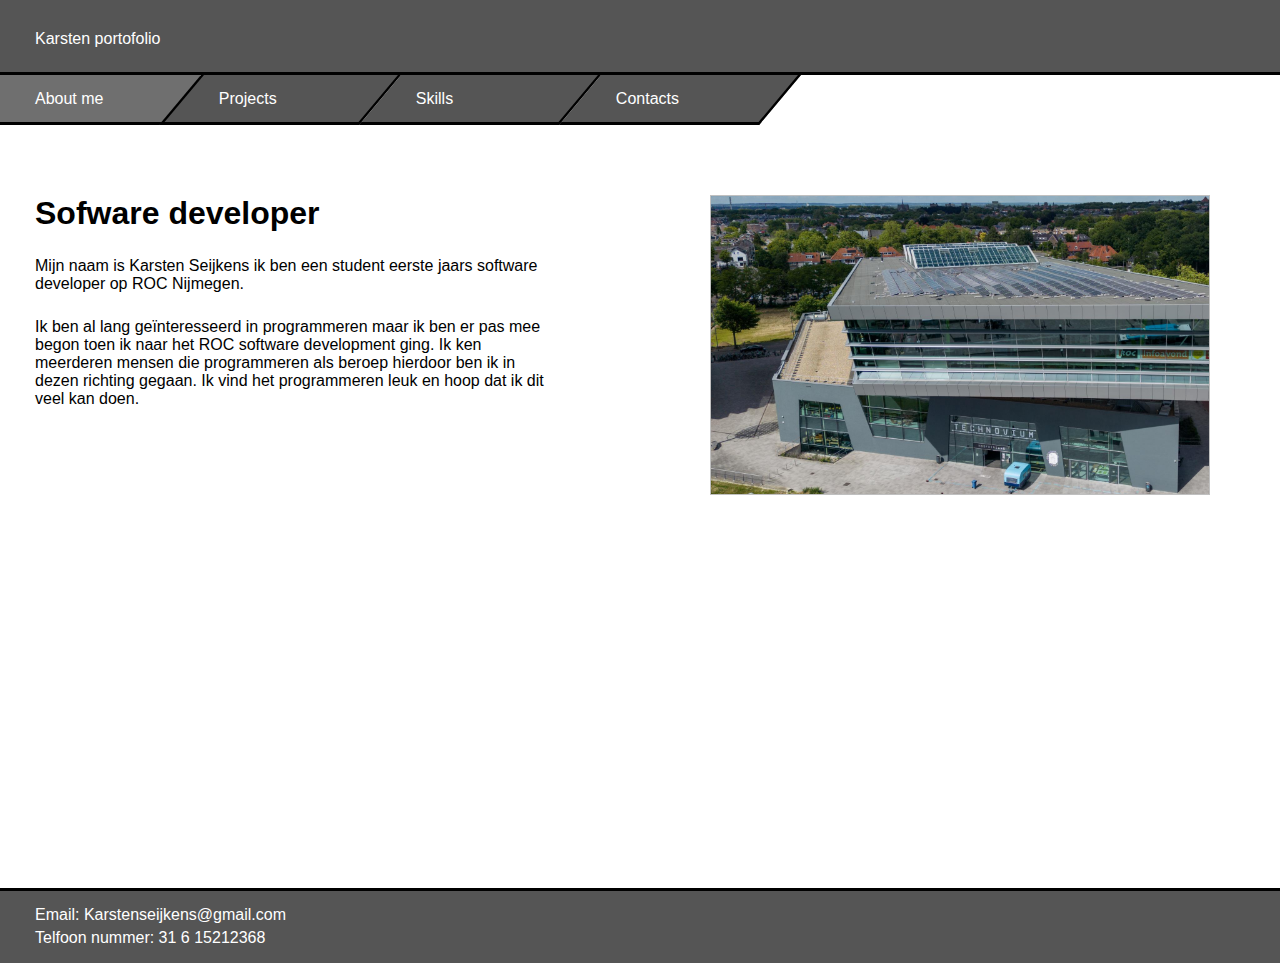
<file: index.html>
<!DOCTYPE html>
<html lang="en">
<head>
    <meta charset="UTF-8">
    <meta http-equiv="X-UA-Compatible" content="IE=edge">
    <meta name="viewport" content="width=device-width, initial-scale=1.0">
    <title>Portofolio Karsten About me</title>
    <link rel="stylesheet" href="style/portofolio-style.css">
    <link rel="stylesheet" href="style/portofolio-style-mobile.css">
</head>
<body>
    <header class="darkgray text-white">
        Karsten portofolio
    </header>
    <nav class="row">
        <div class="bg lightgray">
            <div class="margin-top-15-left-35 text-white">About me</div>
        </div>
        <a href="pages/projects.html" class="parallelogram border-left darkgray text-no-decorasion">
            <div class="back-to-straight">
                <div class="margin-top-15-left-35 text-white">Projects</div>
            </div>
        </a>
        <a href="pages/skills.html" class="parallelogram darkgray text-no-decorasion">
            <div class="back-to-straight">
                <div class="margin-top-15-left-35 text-white">Skills</div>
            </div>
        </a>
        <a href="pages/contacts.html" class="parallelogram darkgray right-border text-no-decorasion">
            <div class="back-to-straight">
                <div class="margin-top-15-left-35 text-white">Contacts</div>
            </div>
        </a>
    </nav>
    <main>
        <div class="text-box">
            <h1 class="margin-bottom-25">Sofware developer</h1>
            <div class="margin-bottom-25">Mijn naam is Karsten Seijkens ik ben een student eerste jaars software developer op ROC Nijmegen. </div>
            <div class="margin-bottom-25">Ik ben al lang geïnteresseerd in programmeren maar ik ben er pas mee begon toen ik naar het ROC software development ging. Ik ken meerderen mensen die programmeren als beroep hierdoor ben ik in dezen richting gegaan. Ik vind het programmeren leuk en hoop dat ik dit veel kan doen.</div>
        </div>
        <img class="picture-placeholder index-1"  >
    </main>
    <footer class="darkgray text-white">
        <div class="margin-bottom-5">Email: Karstenseijkens@gmail.com</div>
        <div>Telfoon nummer: 31 6 15212368</div>
    </footer>
</body>
</html>
</file>
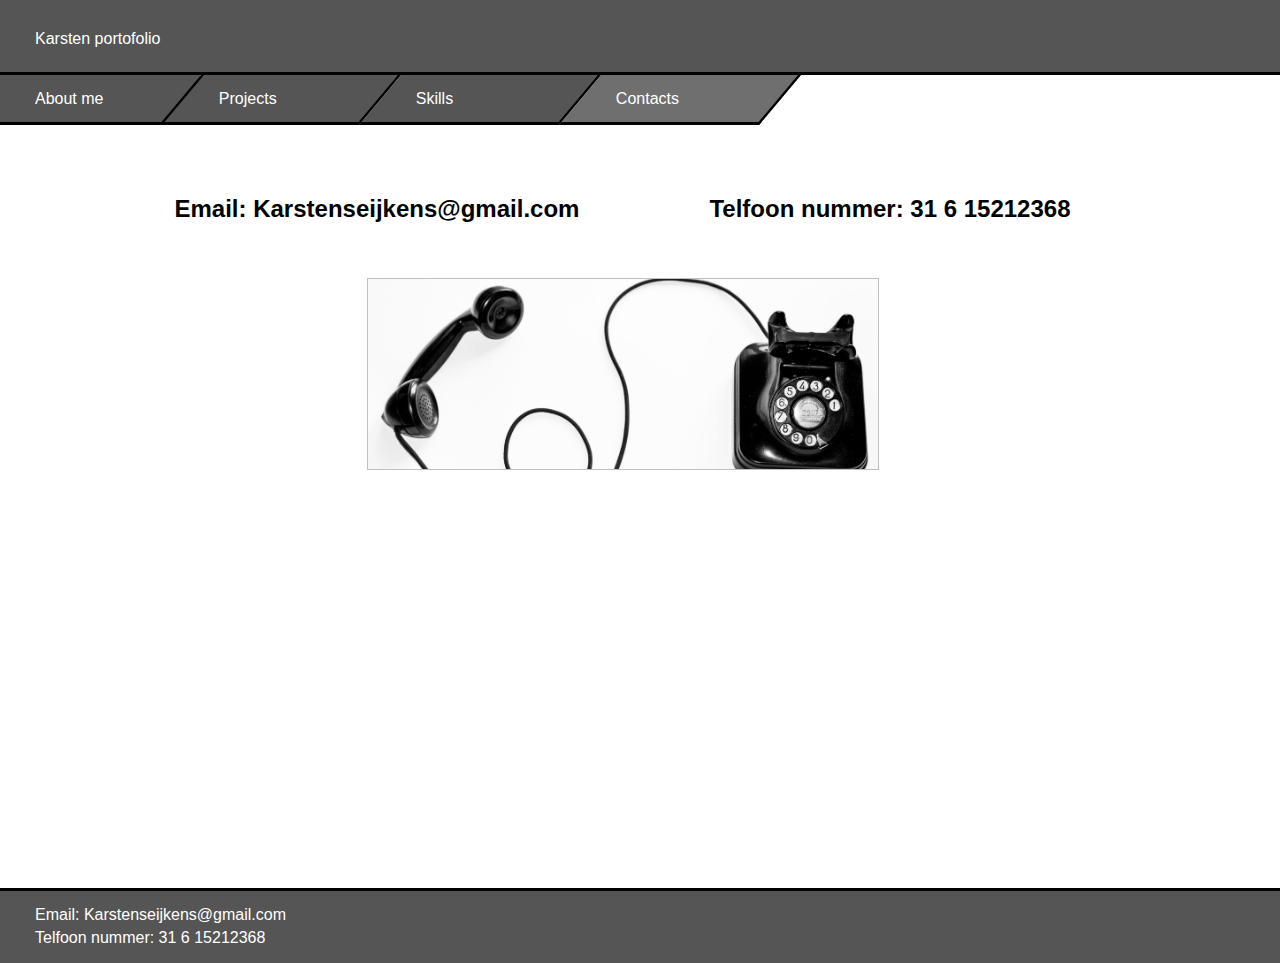
<file: pages/contacts.html>
<!DOCTYPE html>
<html lang="en">
<head>
    <meta charset="UTF-8">
    <meta http-equiv="X-UA-Compatible" content="IE=edge">
    <meta name="viewport" content="width=device-width, initial-scale=1.0">
    <link rel="stylesheet" href="../style/portofolio-style.css">
    <link rel="stylesheet" href="../style/portofolio-style-mobile.css">
    <title>Portofolio Karsten Contacts</title>
</head>
<body>
    <header class="darkgray text-white">
        Karsten portofolio
    </header>
    <nav class="row">
        <a href="../index.html" class="bg darkgray text-no-decorasion">
            <div class="margin-top-15-left-35 text-white">About me</div>
        </a>
        <a href="projects.html" class="parallelogram border-left darkgray text-no-decorasion">
            <div class="back-to-straight">
                <div class="margin-top-15-left-35 text-white">Projects</div>
            </div>
        </a>
        <a href="skills.html" class="parallelogram darkgray text-no-decorasion">
            <div class="back-to-straight">
                <div class="margin-top-15-left-35 text-white">Skills</div>
            </div>
        </a>
        <div class="parallelogram lightgray right-border text-no-decorasion">
            <div class="back-to-straight">
                <div class="margin-top-15-left-35 text-white">Contacts</div>
            </div>
        </div>
    </nav>
    <main class="container-with-hieght">
        <div class="center">
            <div class="row-contacts space-between">
                <h2 class="smaller-text-box">
                    Email: Karstenseijkens@gmail.com
                </h2>
                <h2 class="smaller-text-box">
                    Telfoon nummer: 31 6 15212368
                </h2>
            </div>
            <div class="container">
                <img class="picture-placeholder-contacts contacts-1">
            </div>
        </div>
    </main>
    <footer class="darkgray text-white">
        <div class="margin-bottom-5">Email: Karstenseijkens@gmail.com</div>
        <div>Telfoon nummer: 31 6 15212368</div>
    </footer>
</body>
</html>
</file>
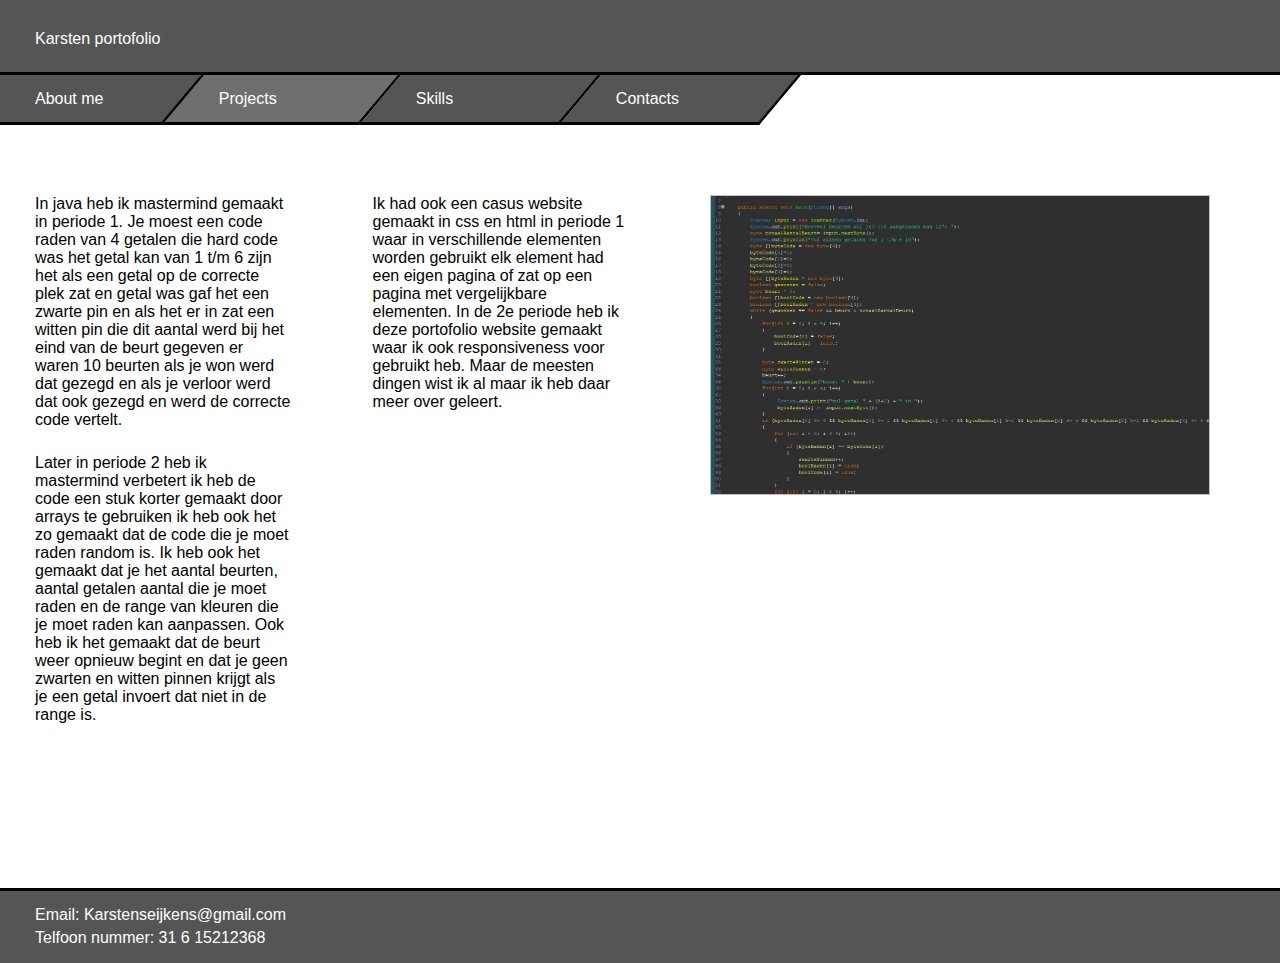
<file: pages/projects.html>
<!DOCTYPE html>
<html lang="en">
<head>
    <meta charset="UTF-8">
    <meta http-equiv="X-UA-Compatible" content="IE=edge">
    <meta name="viewport" content="width=device-width, initial-scale=1.0">
    <link rel="stylesheet" href="../style/portofolio-style.css">
    <link rel="stylesheet" href="../style/portofolio-style-mobile.css">
    <title>Portofolio Karsten Projects</title>
</head>
<body>
    <header class="darkgray text-white">
        Karsten portofolio
    </header>
    <nav class="row">
        <a href="../index.html" class="bg darkgray text-no-decorasion">
            <div class="margin-top-15-left-35 text-white">About me</div>
        </a>
        <div class="parallelogram border-left lightgray">
            <div class="back-to-straight">
                <div class="margin-top-15-left-35 text-white">Projects</div>
            </div>
        </div>
        <a href="skills.html" class="parallelogram darkgray text-no-decorasion">
            <div class="back-to-straight">
                <div class="margin-top-15-left-35 text-white">Skills</div>
            </div>
        </a>
        <a href="contacts.html" class="parallelogram darkgray right-border text-no-decorasion">
            <div class="back-to-straight">
                <div class="margin-top-15-left-35 text-white">Contacts</div>
            </div>
        </a>
    </nav>
    <main>
        <div class="small-text-box">
            <div class="margin-bottom-25">In java heb ik mastermind gemaakt in periode 1. Je moest een code raden van 4 getalen die hard code was het getal kan van 1 t/m 6 zijn het als een getal op de correcte plek zat en getal was gaf het een zwarte pin en als het er in zat een witten pin die dit aantal werd bij het eind van de beurt gegeven er waren 10 beurten als je won werd dat gezegd en als je verloor werd dat ook gezegd en werd de correcte code vertelt.</div>
            <div class="margin-bottom-25">Later in periode 2 heb ik mastermind verbetert ik heb de code een stuk korter gemaakt door arrays te gebruiken ik heb ook het zo gemaakt dat de code die je moet raden random is. Ik heb ook het gemaakt dat je het aantal beurten, aantal getalen aantal die je moet raden en de range van kleuren die je moet raden kan aanpassen. Ook heb ik het gemaakt dat de beurt weer opnieuw begint en dat je geen zwarten en witten pinnen krijgt als je een getal invoert dat niet in de range is.</div>
        </div>
        <div class="small-text-box">
            <div class="margin-bottom-25">Ik had ook een casus website gemaakt in css en html in periode 1 waar in verschillende elementen worden gebruikt elk element had een eigen pagina of zat op een pagina met vergelijkbare elementen. In de 2e periode heb ik deze portofolio website gemaakt waar ik ook responsiveness voor gebruikt heb. Maar de meesten dingen wist ik al maar ik heb daar meer over geleert. </div>
        </div>
        <img class="picture-placeholder picture-placeholder-projects project-1">
    </main>
    <footer class="darkgray text-white">
        <div class="margin-bottom-5">Email: Karstenseijkens@gmail.com</div>
        <div>Telfoon nummer: 31 6 15212368</div>
    </footer>
</body>
</html>
</file>
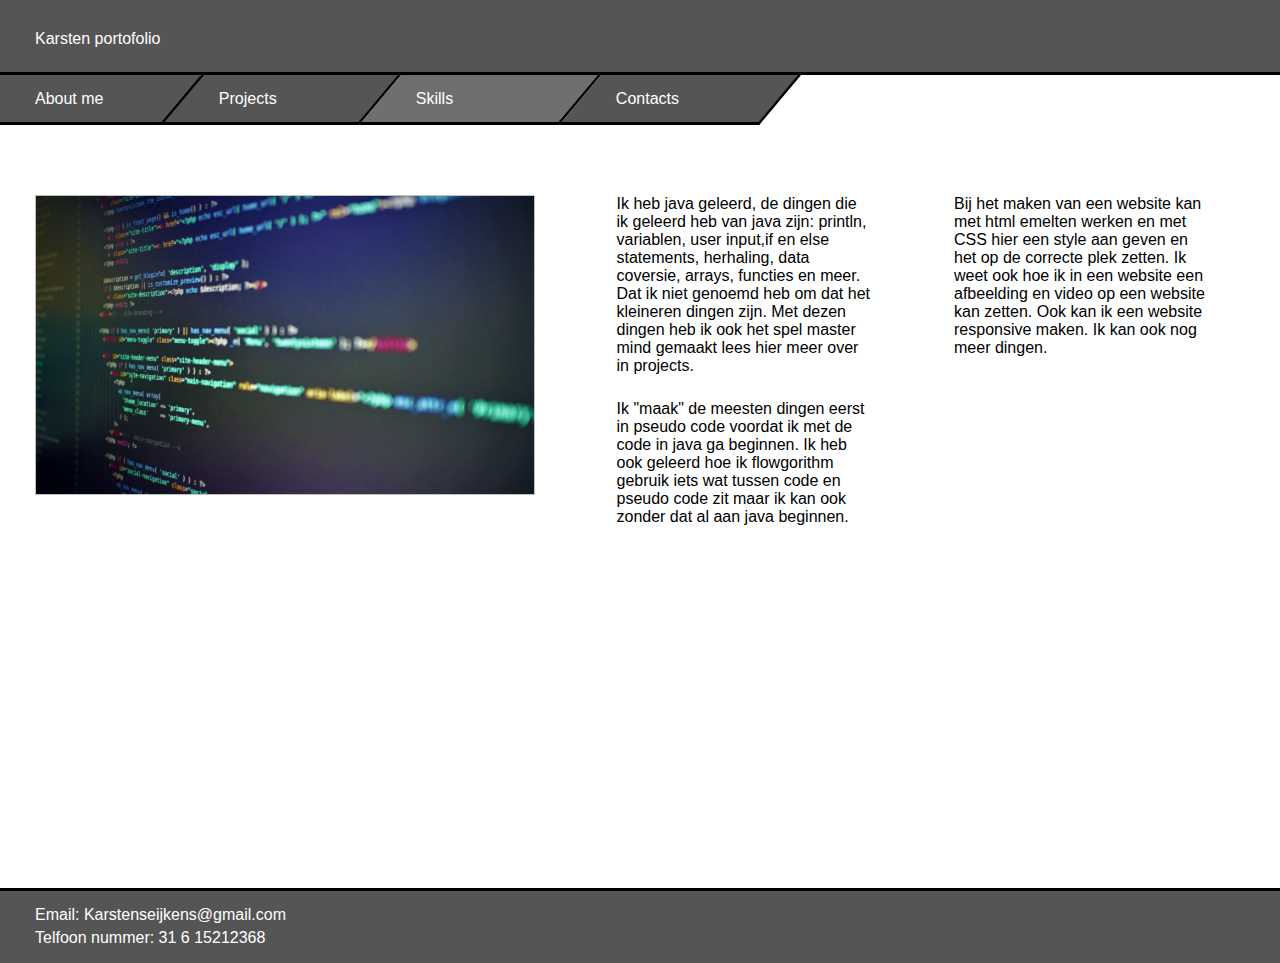
<file: pages/skills.html>
<!DOCTYPE html>
<html lang="en">
<head>
    <meta charset="UTF-8">
    <meta http-equiv="X-UA-Compatible" content="IE=edge">
    <meta name="viewport" content="width=device-width, initial-scale=1.0">
    <link rel="stylesheet" href="../style/portofolio-style.css">
    <link rel="stylesheet" href="../style/portofolio-style-mobile.css">
    <title>Portofolio Karsten Skills</title>
</head>
<body>
    <header class="darkgray text-white">
        Karsten portofolio
    </header>
    <nav class="row">
        <a href="../index.html" class="bg darkgray text-no-decorasion">
            <div class="margin-top-15-left-35 text-white">About me</div>
        </a>
        <a href="projects.html" class="parallelogram border-left darkgray text-no-decorasion">
            <div class="back-to-straight">
                <div class="margin-top-15-left-35 text-white">Projects</div>
            </div>
        </a>
        <div class="parallelogram lightgray ">
            <div class="back-to-straight">
                <div class="margin-top-15-left-35 text-white">Skills</div>
            </div>
        </div>
        <a href="contacts.html" class="parallelogram darkgray right-border text-no-decorasion">
            <div class="back-to-straight">
                <div class="margin-top-15-left-35 text-white">Contacts</div>
            </div>
        </a>
    </nav>
    <main>
        <img class="picture-placeholder picture-placeholder-projects skills-1">
        <div class="small-text-box">
            <div class="margin-bottom-25">Ik heb java geleerd, de dingen die ik geleerd heb van java zijn: println, variablen, user input,if en else statements, herhaling, data coversie, arrays, functies en meer. Dat ik niet genoemd heb om dat het kleineren dingen zijn. Met dezen dingen heb ik ook het spel master mind gemaakt lees hier meer over in projects.</div>
            <div class="margin-bottom-25">Ik "maak" de meesten dingen eerst in pseudo code voordat ik met de code in java ga beginnen. Ik heb ook geleerd hoe ik flowgorithm gebruik iets wat tussen code en pseudo code zit maar ik kan ook zonder dat al aan java beginnen.</div>
        </div>
        <div class="small-text-box">
            <div class="margin-bottom-25">Bij het maken van een website kan met html emelten werken en met CSS hier een style aan geven en het op de correcte plek zetten. Ik weet ook hoe ik in een website een afbeelding en video op een website kan zetten. Ook kan ik een website responsive maken. Ik kan ook nog meer dingen. </div>
        </div>
    </main>
    <footer class="darkgray text-white">
        <div class="margin-bottom-5">Email: Karstenseijkens@gmail.com</div>
        <div>Telfoon nummer: 31 6 15212368</div>
    </footer>
</body>
</html>
</file>
<file: style/portofolio-style.css>
*{
    margin: 0;
    padding: 0;
    box-sizing: border-box;
    font-family: 'poppins', sans-serif;
}
body{
    display: flex;
    flex-direction: column;
}
.project-1{
    background-image: url('../images/project-1.jpg');
    background-size: cover;
    overflow: hidden;
}
.index-1{
    background-image: url('../images/image-2.jpg');
    background-size: cover;
    overflow: hidden;
}
.skills-1{
    background-image: url('../images/image-1.jpg');
    background-size: cover;
    overflow: hidden;
}
.contacts-1{
    background-image: url('../images/contacts-1.jpg');
    background-size: cover;
    overflow: hidden;
}
.container{
    width: 100%;
    height: auto;
    display: flex;
    flex-direction: column;
    
}
.container-with-hieght{
    width: 100%;
    display: flex;
    flex-direction: column;
}
.row{
    width: 100%;
    height: auto;
    display: flex;
    flex-direction: row;
}
.row-contacts{
    width: 70vw;
    height: auto;
    display: flex;
    flex-direction: row;
}
.darkgray{
    background-color:#555;
}
.lightgray{
    background-color: #6f6f6f;
}
header{
    height: 75px;
    border-bottom: solid black 3px;
    padding-left: 35px;
    padding-top: 30px;
}
.parallelogram {
    width: 200px;
    height: 50px;
    transform: skew(-40deg);   
    border-right: 3px solid black;
    position: relative;
    z-index: 2;
    right: 20px;
    border-bottom: 3px solid black;
}
.bg{
    width: 200px;
    display: flex;
    border-bottom: 3px solid black;
    position: relative;
    height: 50px;
    z-index: 1;
}
.border-left{
    border-left: 3px solid black;
}
.back-to-straight{
    transform: skew(40deg);   
}
.margin-top-15-left-35{
    margin-top: 15px;
    margin-left: 35px;
}
footer{
    height: 75px;
    border-top: solid black 3px;
    padding-left: 35px;
    padding-top: 15px;
}
.text-no-decorasion{
    text-decoration: none;
}
.text-white{
    color: white;
}
.margin-bottom-5{
    margin-bottom: 5px;
}
.picture-placeholder{
    height: 300px;
    width: 500px;
    margin-bottom: 15px;
}
.margin-bottom-25{
    margin-bottom: 25px;
}
.text-box{
    width: 50vw;
}
.small-text-box{
    width: 25vw;
}
main{
    padding-right: 70px;
    padding-left: 35px;
    margin-top: 70px;
    width: 100%;
    display: flex;
    flex-direction: row;
    justify-content: space-between;
    height: 77vh;
}
.smaller-text-box{
    margin-bottom: 55px;
    
}
.space-between{
    justify-content: space-between;
}
.center{
    align-self: center;
}
.picture-placeholder-contacts{
    width: 40vw;
    height: 15vw;
    align-self: center;
}
</file>
<file: style/portofolio-style-mobile.css>
@media only screen and (max-width: 1500px){
    .text-box{
        width: 40vw;
    }
    .small-text-box{
        width: 20vw;
    }
}
@media only screen and (max-width: 1100px){
    .text-box{
        width: 32vw;
    }
    .small-text-box{
        width: 24vw;
    }
    main{
        height: 90vh;
    }
    .bg{
        width: 180px;
    }
    .parallelogram{
        width: 180px;
    }
    .picture-placeholder-projects{
        height: 225px;
        width: 375px;
    }
    .smaller-text-box{
        font-size: medium;
    }
}
@media only screen and (max-width: 900px){
    main{
        flex-direction: column;
        margin-right: 35px;
        height: 135vh;
        justify-content: flex-start;
    }
    .text-box {
        width: 75vw;
    }
    .small-text-box{
        width: 75vw;
    }
    .bg{
        width: 150px;
    }
    .parallelogram{
        width: 150px;
    }
    .picture-placeholder-contacts{
        width: 64vw;
        height: 22vw;
    }
    .row-contacts{
        flex-direction: column;
    }
    .smaller-text-box{
        text-align: center;
    }
}
@media only screen and (max-width: 700px){
    .bg{
        width: 130px;
    }
    .parallelogram{
        width: 130px;
    }
    .margin-top-15-left-35{
        margin-left: 20px;
    }
    header{
        padding-left: 20px;
    }
}
@media only screen and (max-width: 570px){
    .picture-placeholder{
        height: 225px;
        width: 375px;
    }
    .parallelogram{
        transform: none;
        width: 25%;
        right: 0px;
    }
    .back-to-straight{
        transform: none;   
    }
    .bg{
        width: 25%;
    }
    .right-border{
        border-right: none;
    }
    main{
        height: 140vh;
    }
}
@media only screen and (max-width: 445px){
    .picture-placeholder{
        height: 150px;
        width: 200px;  
    }
    .margin-top-15-left-35{
        margin-left: 15px;
    }
    header{
        padding-left: 15px;
    }
}
</file>
